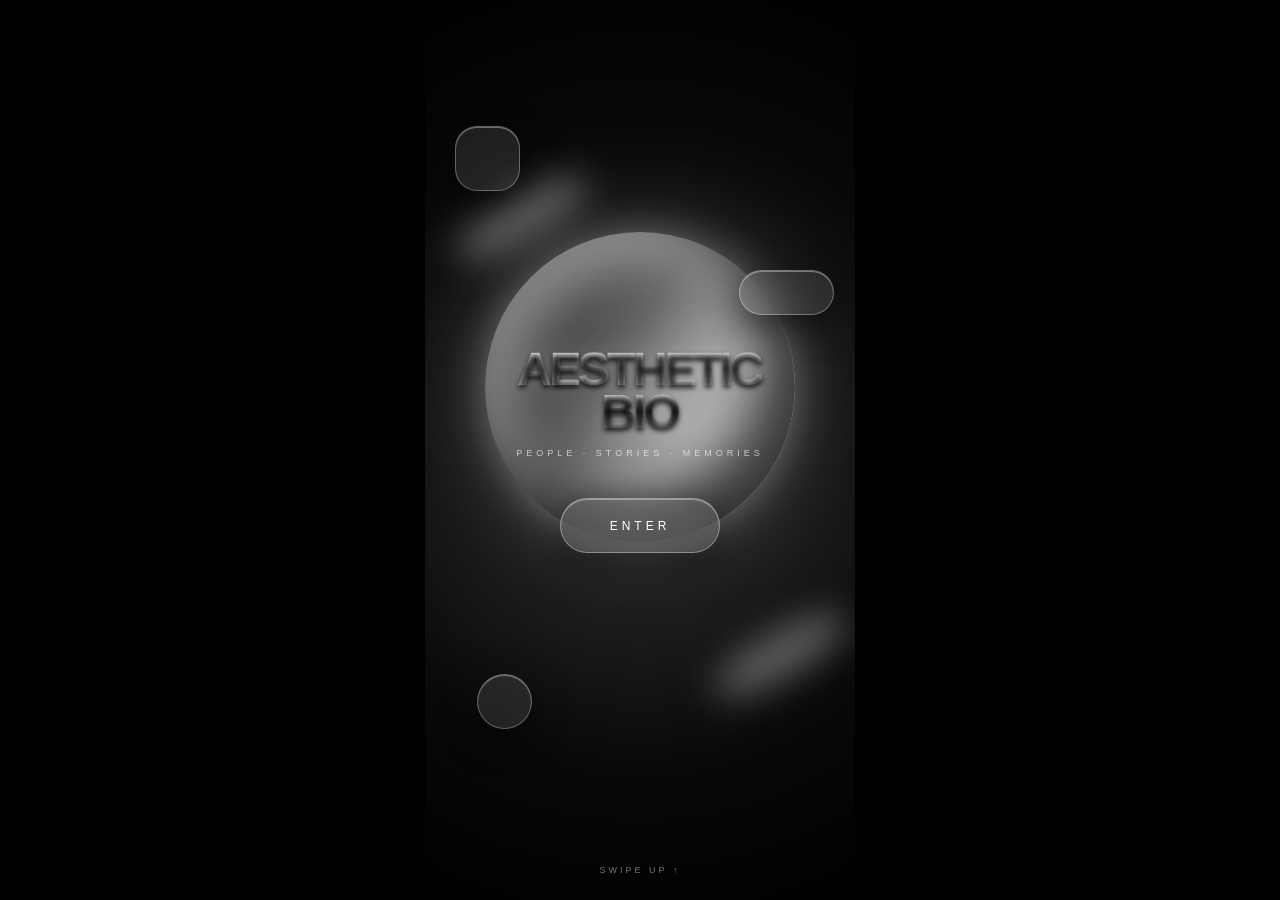
<file: index.html>
<!DOCTYPE html>
<html lang="ru">
<head>
    <meta charset="UTF-8">
    <meta name="viewport" content="width=device-width, initial-scale=1.0">

    <title>Aesthetic Bio</title>

    <link rel="stylesheet" href="style.css">
</head>

<body>

    <main class="scene">

        <!-- Большой хромированный объект -->
        <div class="chrome"></div>

        <!-- Блики -->
        <div class="shine shine-1"></div>
        <div class="shine shine-2"></div>

        <!-- Liquid Glass -->
        <div class="glass glass-1"></div>
        <div class="glass glass-2"></div>
        <div class="glass glass-3"></div>

        <!-- Главный текст -->
        <section class="content">

            <h1 class="title">
                AESTHETIC<br>BIO
            </h1>

            <p class="subtitle">
                PEOPLE · STORIES · MEMORIES
            </p>

            <button class="enter" id="enter">
                ENTER
            </button>

        </section>

        <div class="swipe">
            SWIPE UP ↑
        </div>

        <!-- Переход -->
        <div class="transition-left"></div>
        <div class="transition-right"></div>

    </main>

    <script src="script.js"></script>

</body>
</html>
</file>
<file: style.css>
* {
    margin: 0;
    padding: 0;
    box-sizing: border-box;
}

html,
body {
    width: 100%;
    height: 100%;
    overflow: hidden;
}

body {
    background: #000;
    color: white;
    font-family: Arial, sans-serif;
}


/* =========================
   ОСНОВА
========================= */

.scene {
    position: relative;

    width: 100%;
    height: 100dvh;

    overflow: hidden;

    background:
        radial-gradient(
            circle at center,
            #4b4b4b 0%,
            #222 25%,
            #080808 65%,
            #000 100%
        );
}


/* =========================
   БОЛЬШОЙ ХРОМ
========================= */

.chrome {
    position: absolute;

    width: 310px;
    height: 310px;

    left: 50%;
    top: 43%;

    transform: translate(-50%, -50%);

    border-radius: 50%;

    background:
        linear-gradient(
            120deg,
            #050505,
            #666,
            #fff,
            #333,
            #eee,
            #555,
            #fff,
            #111
        );

    background-size: 300% 300%;

    box-shadow:
        0 0 40px rgba(255,255,255,.3),
        0 0 100px rgba(255,255,255,.15),
        inset -35px -35px 60px rgba(0,0,0,.8),
        inset 30px 25px 50px rgba(255,255,255,.45);

    animation:
        chromeMove 5s ease-in-out infinite,
        chromeFloat 6s ease-in-out infinite;

    z-index: 1;
}


@keyframes chromeMove {

    0% {
        background-position: 0% 50%;
    }

    50% {
        background-position: 100% 50%;
    }

    100% {
        background-position: 0% 50%;
    }
}


@keyframes chromeFloat {

    0%,
    100% {
        margin-top: 0;
        border-radius: 50%;
    }

    50% {
        margin-top: -15px;
        border-radius: 45% 55% 52% 48%;
    }
}


/* =========================
   БЛИКИ
========================= */

.shine {
    position: absolute;

    width: 150px;
    height: 40px;

    border-radius: 50%;

    background: white;

    filter: blur(18px);

    opacity: .35;

    z-index: 2;

    animation: shineMove 4s ease-in-out infinite;
}


.shine-1 {
    top: 22%;
    left: 5%;
    transform: rotate(-30deg);
}


.shine-2 {
    right: 0;
    bottom: 25%;
    transform: rotate(-30deg);

    animation-delay: 2s;
}


@keyframes shineMove {

    0%,
    100% {
        opacity: .15;
    }

    50% {
        opacity: .7;
    }
}


/* =========================
   LIQUID GLASS
========================= */

.glass {
    position: absolute;

    background: rgba(255,255,255,.1);

    border: 1px solid rgba(255,255,255,.3);

    backdrop-filter: blur(12px);
    -webkit-backdrop-filter: blur(12px);

    box-shadow:
        0 10px 35px rgba(0,0,0,.5),
        inset 0 1px rgba(255,255,255,.35);

    z-index: 3;

    animation: glassFloat 5s ease-in-out infinite;
}


.glass-1 {
    width: 65px;
    height: 65px;

    left: 7%;
    top: 14%;

    border-radius: 22px;
}


.glass-2 {
    width: 95px;
    height: 45px;

    right: 5%;
    top: 30%;

    border-radius: 30px;

    animation-delay: 1s;
}


.glass-3 {
    width: 55px;
    height: 55px;

    left: 12%;
    bottom: 19%;

    border-radius: 50%;

    animation-delay: 2s;
}


@keyframes glassFloat {

    0%,
    100% {
        transform: translateY(0) rotate(0);
    }

    50% {
        transform: translateY(-18px) rotate(7deg);
    }
}


/* =========================
   КОНТЕНТ
========================= */

.content {
    position: absolute;

    inset: 0;

    display: flex;

    flex-direction: column;

    justify-content: center;
    align-items: center;

    text-align: center;

    z-index: 10;

    transition: .8s;
}


/* =========================
   AESTHETIC BIO
========================= */

.title {
    font-size: 48px;

    line-height: .9;

    font-weight: 900;

    letter-spacing: -3px;

    background:
        linear-gradient(
            180deg,
            #fff,
            #777,
            #fff,
            #333,
            #eee
        );

    -webkit-background-clip: text;
    background-clip: text;

    color: transparent;

    text-shadow:
        0 3px 5px rgba(0,0,0,.8),
        0 0 25px rgba(255,255,255,.2);

    transform:
        perspective(500px)
        rotateX(8deg);
}


.subtitle {
    margin-top: 15px;

    font-size: 9px;

    letter-spacing: 4px;

    color: rgba(255,255,255,.65);
}


/* =========================
   ENTER
========================= */

.enter {
    margin-top: 40px;

    width: 160px;
    height: 55px;

    border-radius: 30px;

    border: 1px solid rgba(255,255,255,.35);

    background: rgba(255,255,255,.1);

    backdrop-filter: blur(18px);
    -webkit-backdrop-filter: blur(18px);

    color: white;

    font-size: 12px;

    letter-spacing: 4px;

    box-shadow:
        0 12px 40px rgba(0,0,0,.5),
        inset 0 1px rgba(255,255,255,.35);
}


.enter:active {
    transform: scale(.9);
}


/* =========================
   SWIPE
========================= */

.swipe {
    position: absolute;

    left: 0;
    right: 0;
    bottom: 25px;

    text-align: center;

    font-size: 9px;

    letter-spacing: 3px;

    color: rgba(255,255,255,.45);

    z-index: 10;

    animation: swipeMove 2s infinite;
}


@keyframes swipeMove {

    0%,
    100% {
        transform: translateY(0);
        opacity: .4;
    }

    50% {
        transform: translateY(-8px);
        opacity: 1;
    }
}


/* =========================
   ПЕРЕХОД
========================= */

.transition-left,
.transition-right {
    position: fixed;

    top: 0;

    width: 50%;
    height: 100%;

    background: #050505;

    z-index: 100;

    transition:
        transform .8s cubic-bezier(.77,0,.18,1);
}


.transition-left {
    left: 0;
    transform: translateX(-100%);
}


.transition-right {
    right: 0;
    transform: translateX(100%);
}


body.opened .transition-left {
    transform: translateX(0);
}


body.opened .transition-right {
    transform: translateX(0);
}


body.opened .content {
    transform: scale(1.15);
    opacity: 0;
}


body.opened .chrome {
    transform: translate(-50%, -50%) scale(1.5);
    opacity: 0;
    transition: 1s;
}


/* =========================
   МОБИЛЬНЫЙ ФОРМАТ
========================= */

@media (min-width: 700px) {

    .scene {
        max-width: 430px;
        margin: auto;
    }

}
</file>
